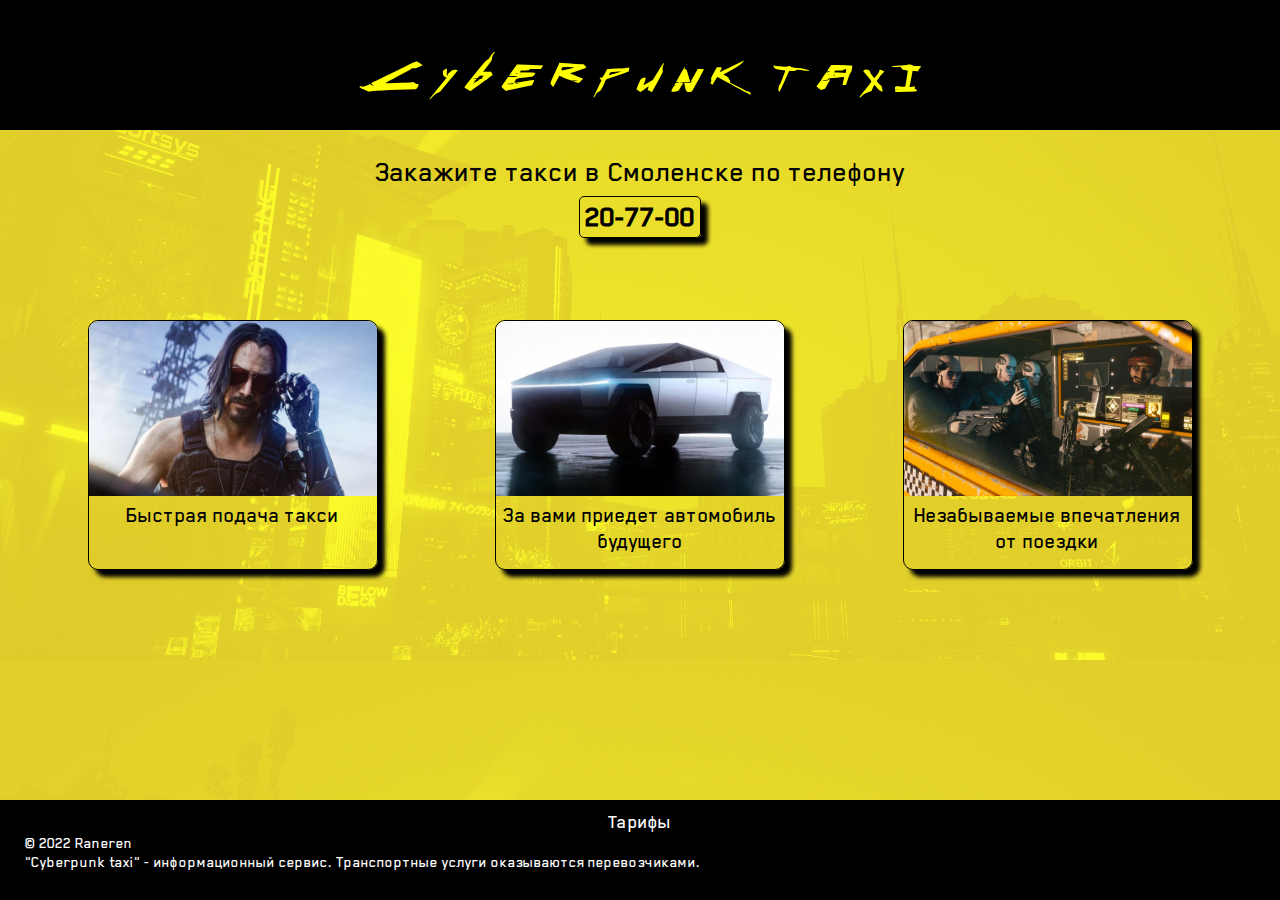
<file: index.html>
<!DOCTYPE html>
<html lang="ru">
  <head>
    <meta charset="UTF-8" />
    <meta http-equiv="X-UA-Compatible" content="IE=edge" />
    <meta name="viewport" content="width=device-width, initial-scale=1.0" />
    <link rel="stylesheet" href="style.css" />
    <title>Cyberpunk Taxi</title>
  </head>
  <body>
    <!-- Шапка -->
    <header class="header">
      <div class="logo">Cyberpunk taxi</div>
    </header>
    <!--  Основное наполнение -->
    <main class="main">
      <div class="info">
        Закажите такси в Смоленске по телефону <br />
        <span class="phone">20-77-00</span>
      </div>
      <div class="grid">
        <div class="benefits">
          <img src="Pic/Keanu.jpg" alt="Проснись, самурай" />
          Быстрая подача такси
        </div>
        <div class="benefits">
          <img src="Pic/Tesla.jpg" alt="Tesla Cebertruck" />
          За вами приедет автомобиль будущего
        </div>
        <div class="benefits">
          <img src="Pic/taxi.jpeg" alt="Поездка удалась" />
          Незабываемые впечатления от поездки
        </div>
      </div>
    </main>
    <!-- Подвал -->
    <footer class="footer">
      <div class="button">
        <a href="tariffs.html">Тарифы</a>
      </div>
      <div class="footer_text">
        © 2022 Raneren <br />
        "Cyberpunk taxi" - информационный сервис. Транспортные услуги
        оказываются перевозчиками.
      </div>
    </footer>
  </body>
</html>
</file>
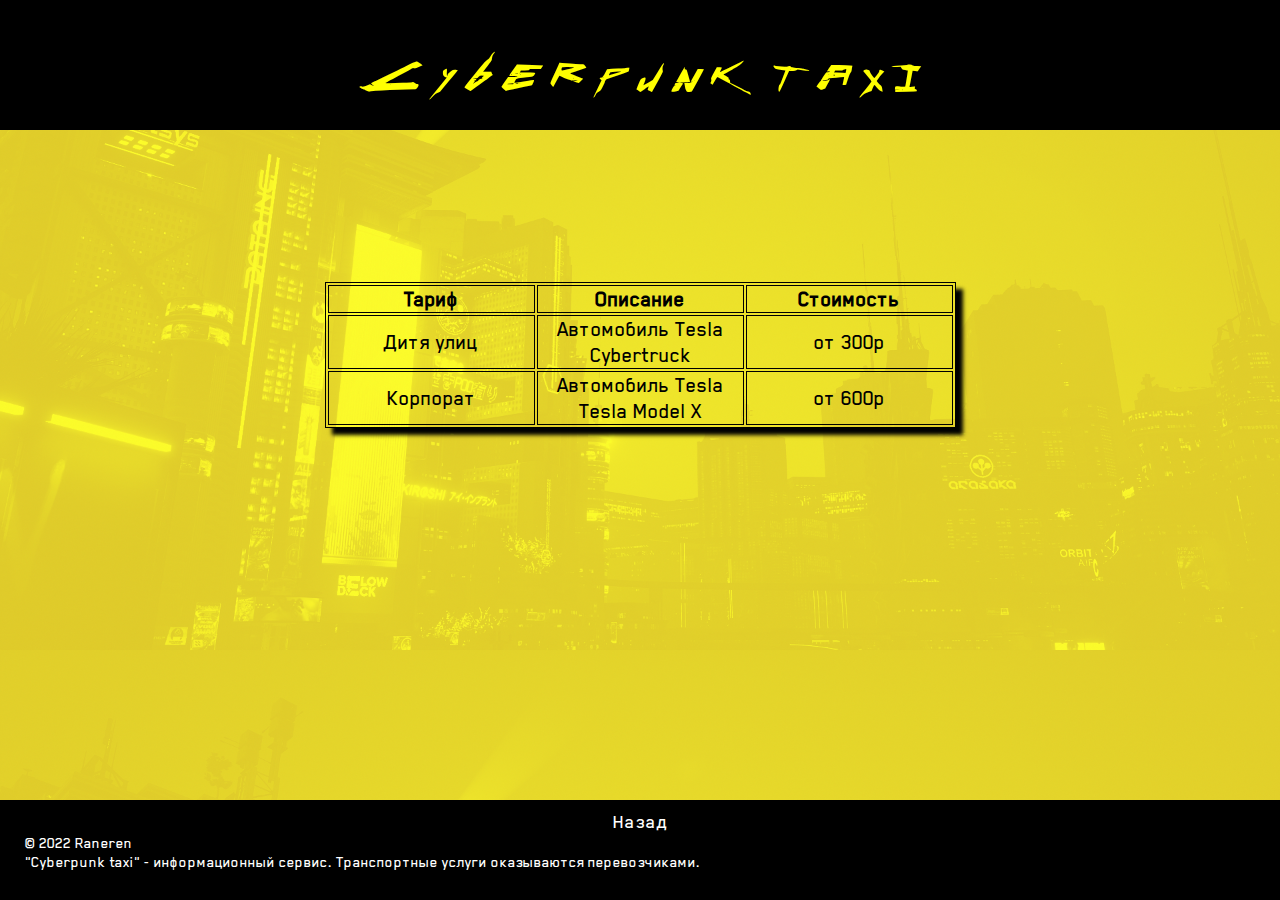
<file: tariffs.html>
<!DOCTYPE html>
<html lang="ru">
<head>
    <meta charset="UTF-8">
    <meta http-equiv="X-UA-Compatible" content="IE=edge">
    <meta name="viewport" content="width=device-width, initial-scale=1.0">
    <link rel="stylesheet" href="style.css">
    <title>Tariffs</title>
</head>
<body>
    <header class="header">
        <div class="logo"> Cyberpunk taxi</div>
     </header>
     <main class="tariffs">
        <table>
            <tr>
                <th>
                    Тариф
                </th>
                <th>Описание</th>
                <th>Стоимость</th>
            </th>
            <tr>
                <td>Дитя улиц</td>
                <td>Автомобиль Tesla Cybertruck</td>
                <td>от 300р</td>
            </tr>
            <tr>
                <td>Корпорат</td>
                <td>Автомобиль Tesla Tesla Model X</td>
                <td>от 600р</td>
            </tr>
        </table>
     </main>
     <footer class="footer">
        <div class="button">
            <a href="index.html">Назад</a>
        </div>
        <div class ="footer_text">© 2022 Raneren <br>
        "Cyberpunk taxi" - информационный сервис. Транспортные услуги оказываются перевозчиками.</div>
    </footer>
</body>
</html>
</file>
<file: style.css>
/*Подключаем файлы шрифтов*/
@font-face {
  font-family: "Cyberpunk";
  font-weight: normal;
  src: url("Fonts/cyberpunk.woff") format("woff");
}
@font-face {
  font-family: "Blender";
  font-weight: normal;
  src: url("Fonts/BlenderPro-Medium.woff") format("woff");
}
/*Обнуляем отступы*/
* {
  margin: 0;
  padding: 0;
  font-family: Blender;
}
body {
  display: flex;
  flex-direction: column;

  background-image: url("Bg/bg.png");
  background-position: center;
  background-size: cover;

  font-size: 22px;
}
/*Шапка*/
.header {
  display: flex;
  min-height: 130px;
  background-color: black;
}
/*Лого на шапке*/
.logo {
  margin: auto;
  font-size: 60px;
  color: yellow;
  font-family: Cyberpunk;
  text-align: center;
}
/*Инфо*/
.info {
  text-align: center;
  height: auto;
  margin-top: 20px;
  font-size: 30px;
  line-height: 1.5;
  font-weight: 400;
}
.phone {
  border: 1px solid black;
  border-radius: 5px;
  padding: 5px;
  box-shadow: 7px 7px 4px black;
  font-weight: bold;
}
/*Сетка с преимуществами*/
.grid {
  margin-top: 50px;
  display: flex;
  justify-content: space-evenly;
  flex-wrap: wrap;
  height: auto;
}
.benefits {
  box-sizing: border-box;
  border: 1px solid black;
  border-radius: 10px;
  box-shadow: 7px 7px 4px black;
  margin: 30px;
  overflow: hidden;

  width: 290px;
  height: 250px;

  text-align: center;
}

.benefits img {
  height: 175px;
}
/*Подвал*/
.footer {
  position: fixed;
  bottom: 0;
  min-height: 100px;
  width: 100vw;
  background-color: black;
  color: white;
}
.footer_text {
  font-size: 16px;

  margin-left: 25px;
}
/*Кнопка тарифов*/
.button {
  text-align: center;
  font-size: 20px;
  margin-top: 10px;
}
.button a {
  text-decoration: none;
  color: white;
  transition: 0.5s;
}
.button a:hover {
  color: yellow;
}
/*Таблица тарифов*/
.tariffs {
  display: flex;
  height: 50vh;
}
.tariffs table {
  text-align: center;
  border: 1px solid black;
  margin: auto;
  box-shadow: 7px 7px 4px black;
}
td,
th {
  border: 1px solid black;
  text-align: center;
  width: 205px;
}
/*Адаптация для маленьких разрешений/размеров окон*/
@media screen and (max-width: 800px) {
  .benefits:last-child {
    margin-bottom: 200px;
  }
  .logo {
    font-size: 45px;
  }
  .info {
    font-size: 25px;
  }
}
@media screen and (max-height: 800px) {
  .benefits:last-child {
    margin-bottom: 200px;
  }
  .tariffs {
    margin-bottom: 100px;
  }
}
</file>
